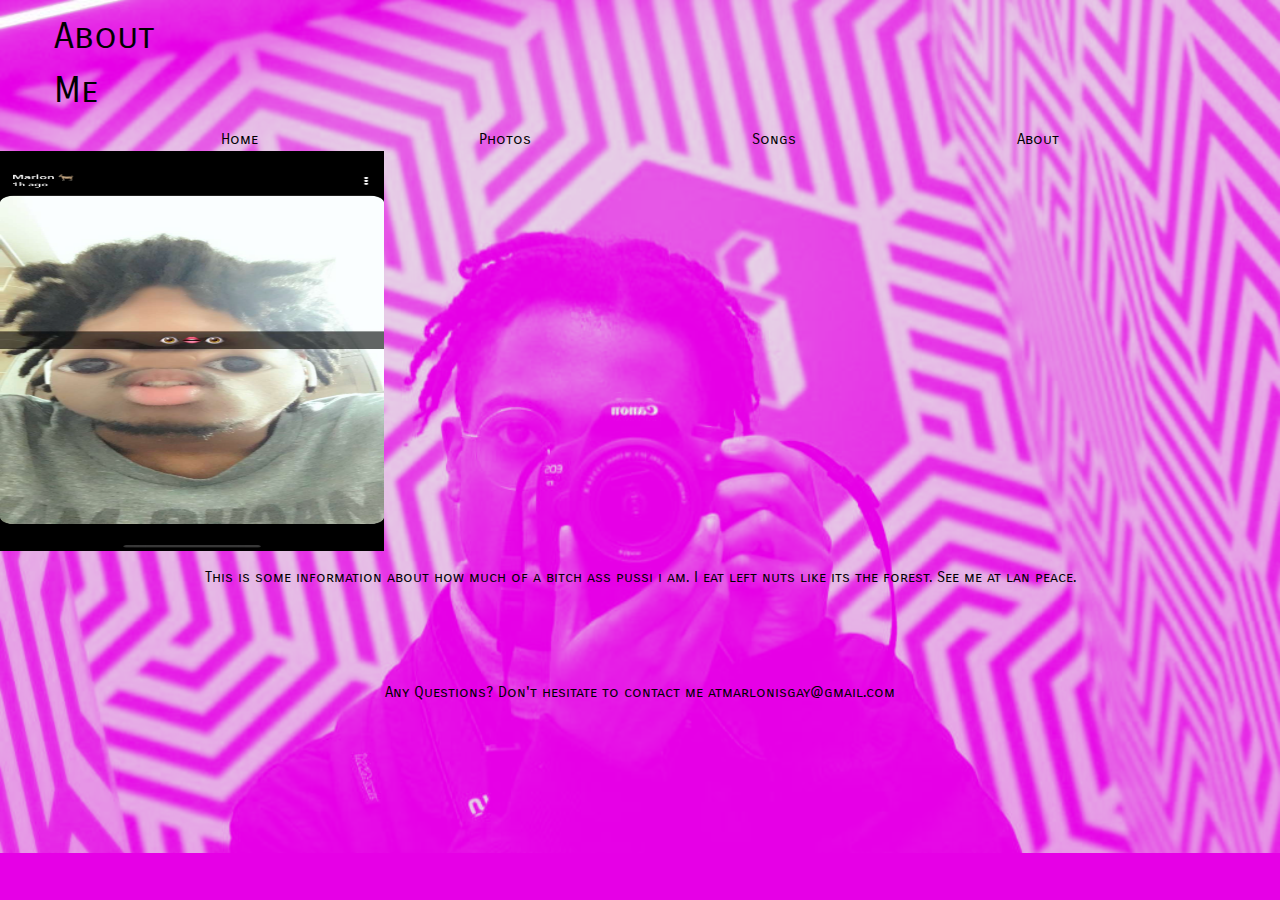
<file: About.html>
<!DOCTYPE html>
<!--color for website rgb(230, 0, 230)-->
<html>
    <title>
        Malone The Chemist
    </title>

    <head>
      <link rel="stylesheet" href="Main.css">
      <link rel="icon" href="./images/favicon.ico">
      <link rel="stylesheet" href="https://www.w3schools.com/w3css/4/w3.css">
      <link href="https://fonts.googleapis.com/css2?family=Carrois+Gothic+SC&display=swap" rel="stylesheet">
    </head>
    <body>
      <h1 class="title">About Me</h1>
      <section class="tabs w3-animate-top">
        <a class="tabsPhotos1"href="Index.html">Home</a>
        <a class="tabsPhotos2"href="Photos.html">Photos</a>
        <a class="tabsPhotos3"href="Songs.html">Songs</a>
        <a class="tabsPhotos4"href="About.html">About</a>
      </section>
      <img class="about-image" src="./images/malone.png" alt="malone time">
      <p class="description">This is some information about how much of a bitch ass pussi i am. I eat left nuts like its the forest. See me at lan peace.</p>
      <p class="description">Any Questions? Don't hesitate to contact me at <a href="mailto:marlonisgay@gmail.com">marlonisgay@gmail.com</a></p>
    </body>
</html>
</file>
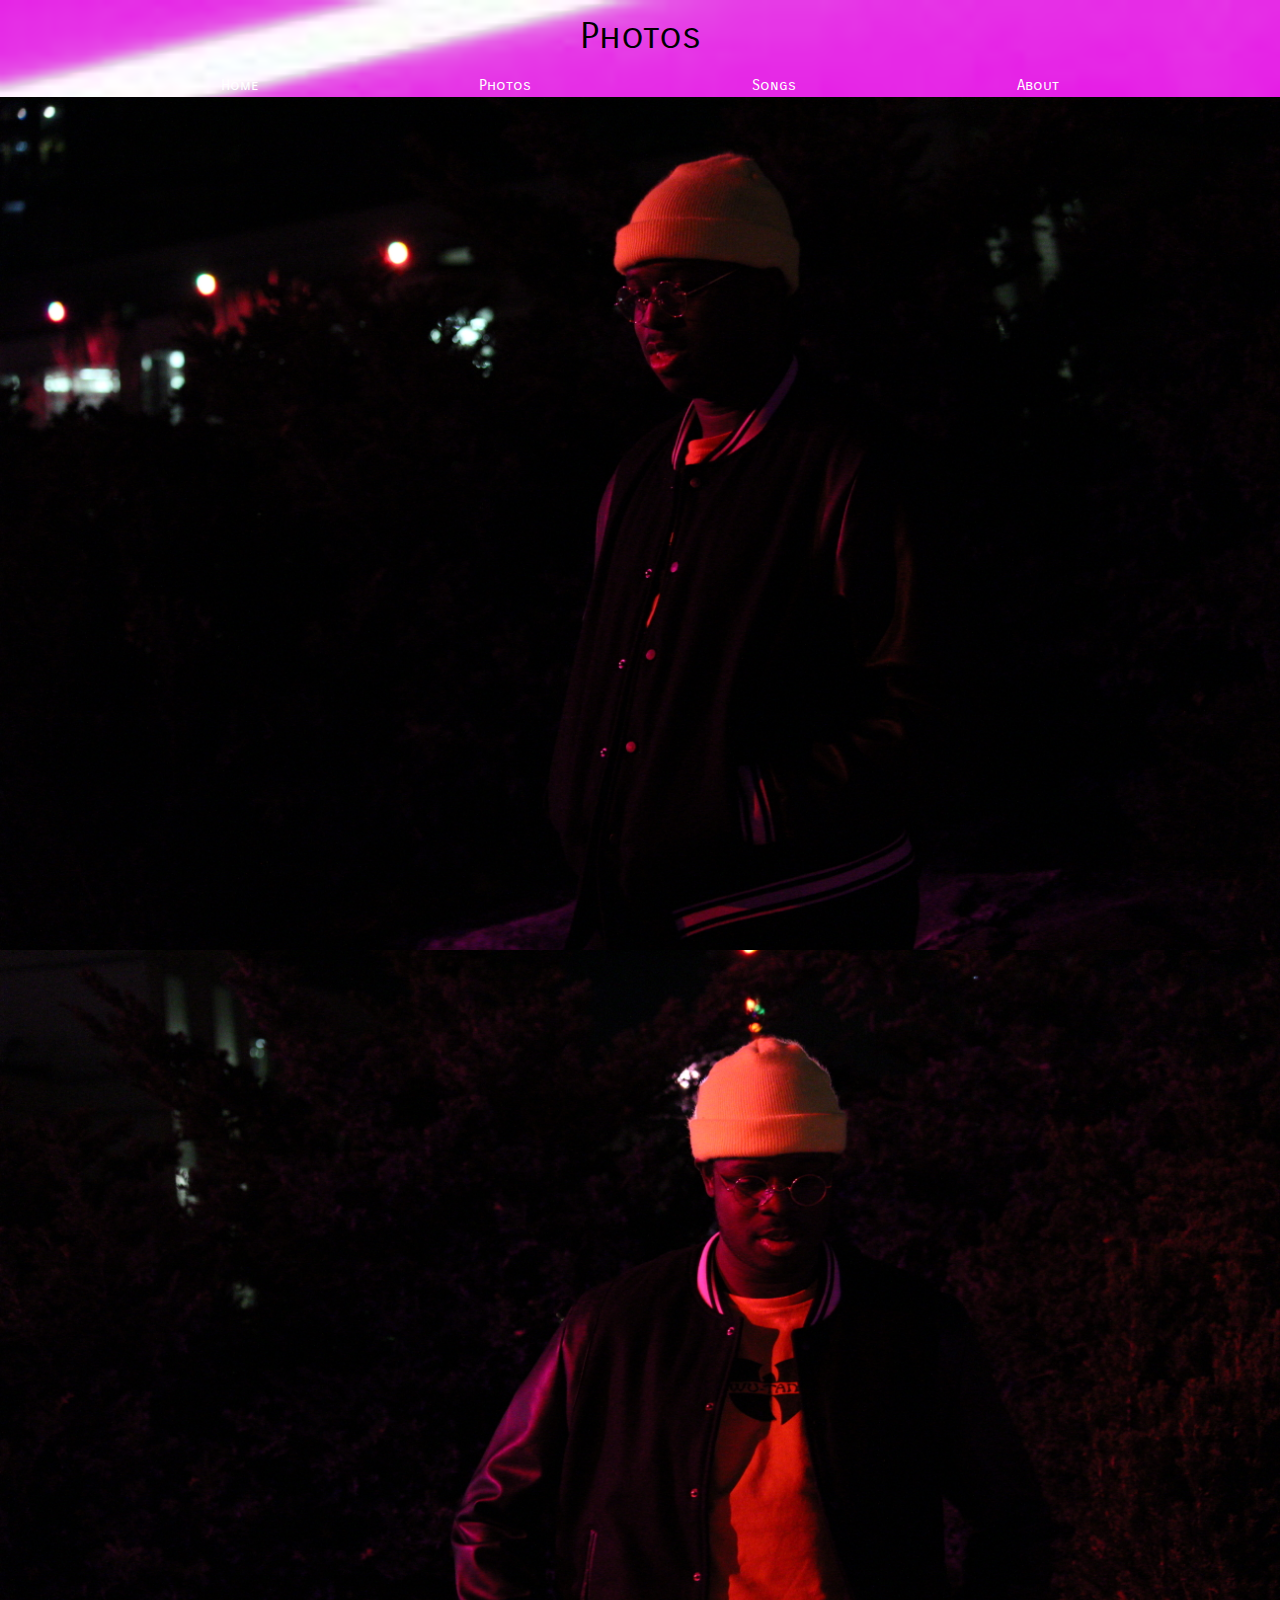
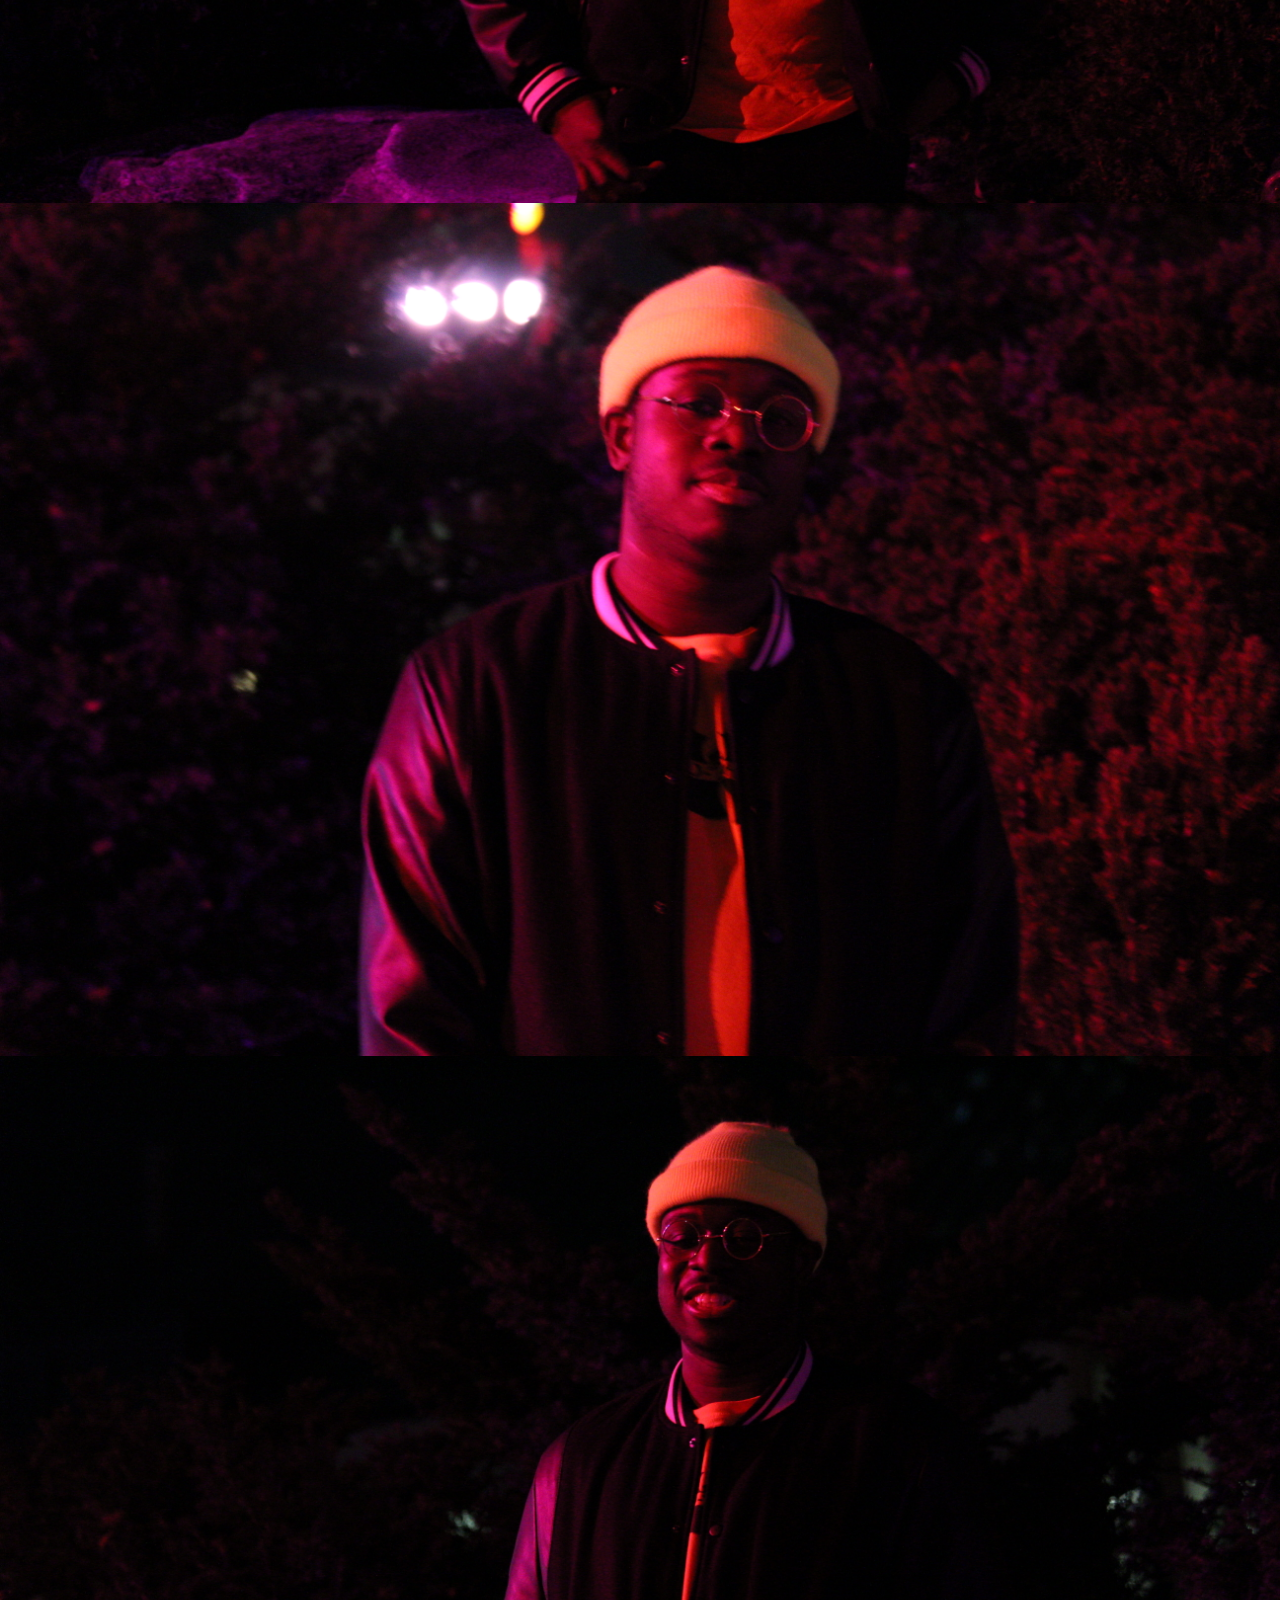
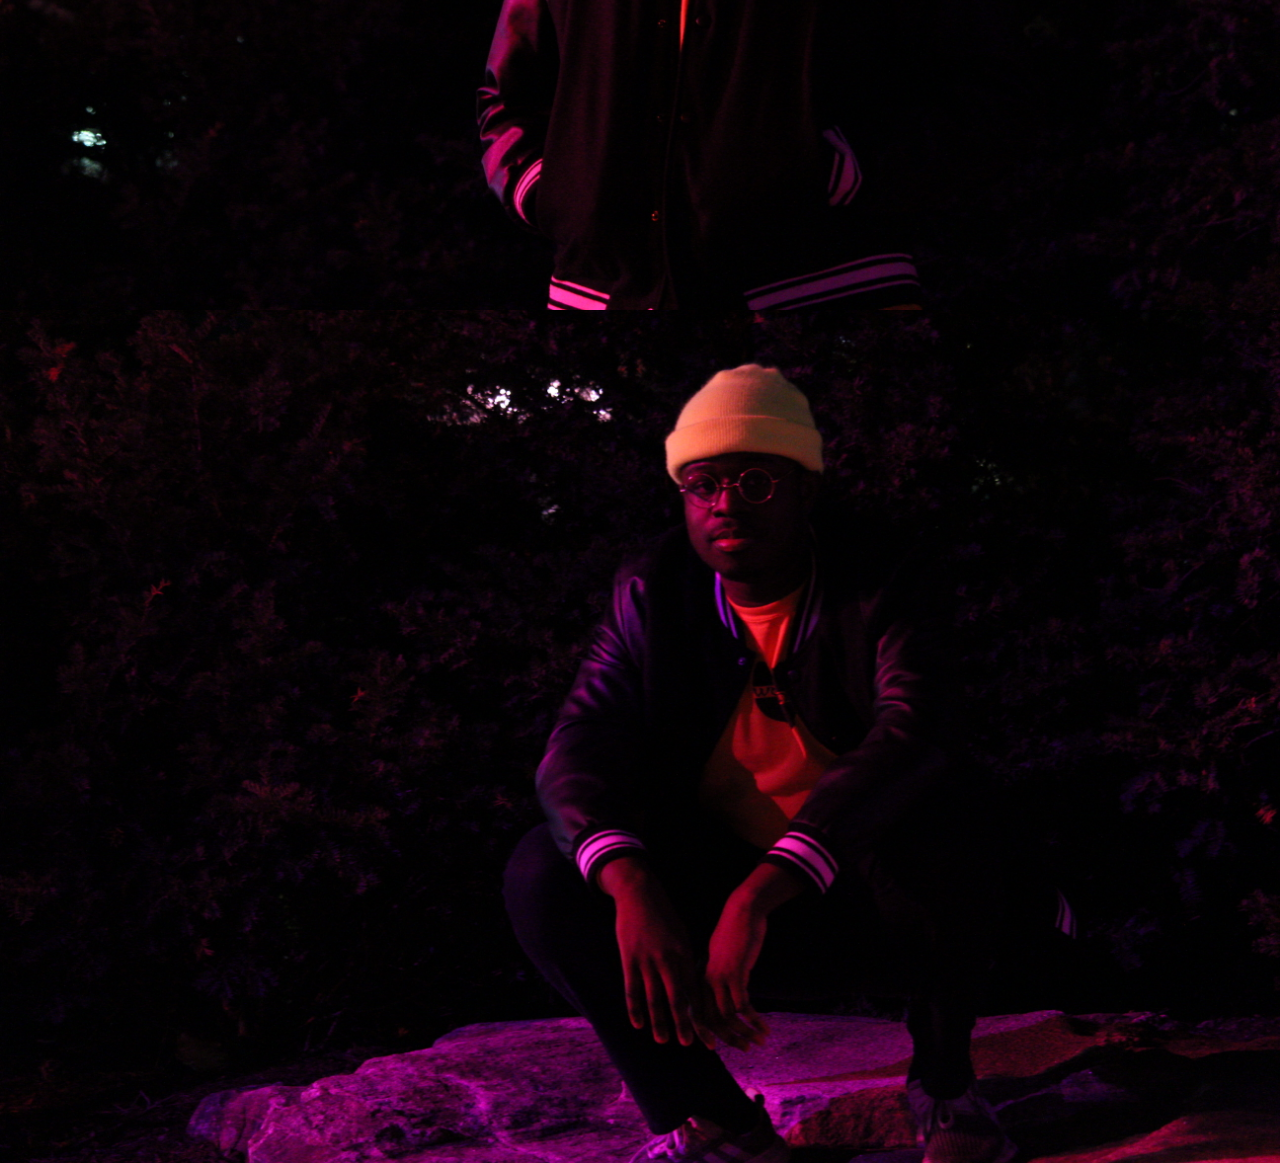
<file: Photos.html>
<!DOCTYPE html>
<!--color for website rgb(230, 0, 230)-->
<html>
    <title>
        Malone The Chemist
    </title>

    <head>
      <link rel="stylesheet" href="Main.css">
      <link rel="icon" href="./images/favicon.ico">
      <link rel="stylesheet" href="https://www.w3schools.com/w3css/4/w3.css">
      <link href="https://fonts.googleapis.com/css2?family=Carrois+Gothic+SC&display=swap" rel="stylesheet">
    </head>
    <body>
      <h1 class="titlePhotos">Photos</h1>
      <section class="tabsPhotos" id="MyAssisSticky">
        <a class="tabsPhotos1" href="Index.html">Home</a>
        <a class="tabsPhotos2" href="Photos.html">Photos</a>
        <a class="tabsPhotos3" href="Songs.html">Songs</a>
        <a class="tabsPhotos4" href="About.html">About</a>
        </section>
        <div class="gallery">
            <img src="./images/TomiIGPics/TomiPic1.jpg">
            <img src="./images/TomiIGPics/TomiPic2.jpg">
            <img src="./images/TomiIGPics/TomiPic3.jpg">
            <img src="./images/TomiIGPics/TomiPic4.jpg">
            <img src="./images/TomiIGPics/TomiPic6.jpg">
        </div>
    </body>
    <script>
      window.onscroll=function() {myFunction()};
      var header=document.getElementById("MyAssisSticky")
      var sticky=header.offsetTop
      function myFunction(){
        if (window.pageYOffset > sticky) {
         header.classList.add("sticky");
        } else {
          header.classList.remove("sticky");
        }
        
      }
    </script>

    <!--<button type="button" onclick= "myFunction()">Click</button>
      <p id="demo">this is a demonstration</p>
      <script>function myFunction(){
        document.getElementById("demo").innerHTML="SDKMAMLDSLDMA"
      }</script>-->
</html>
</file>
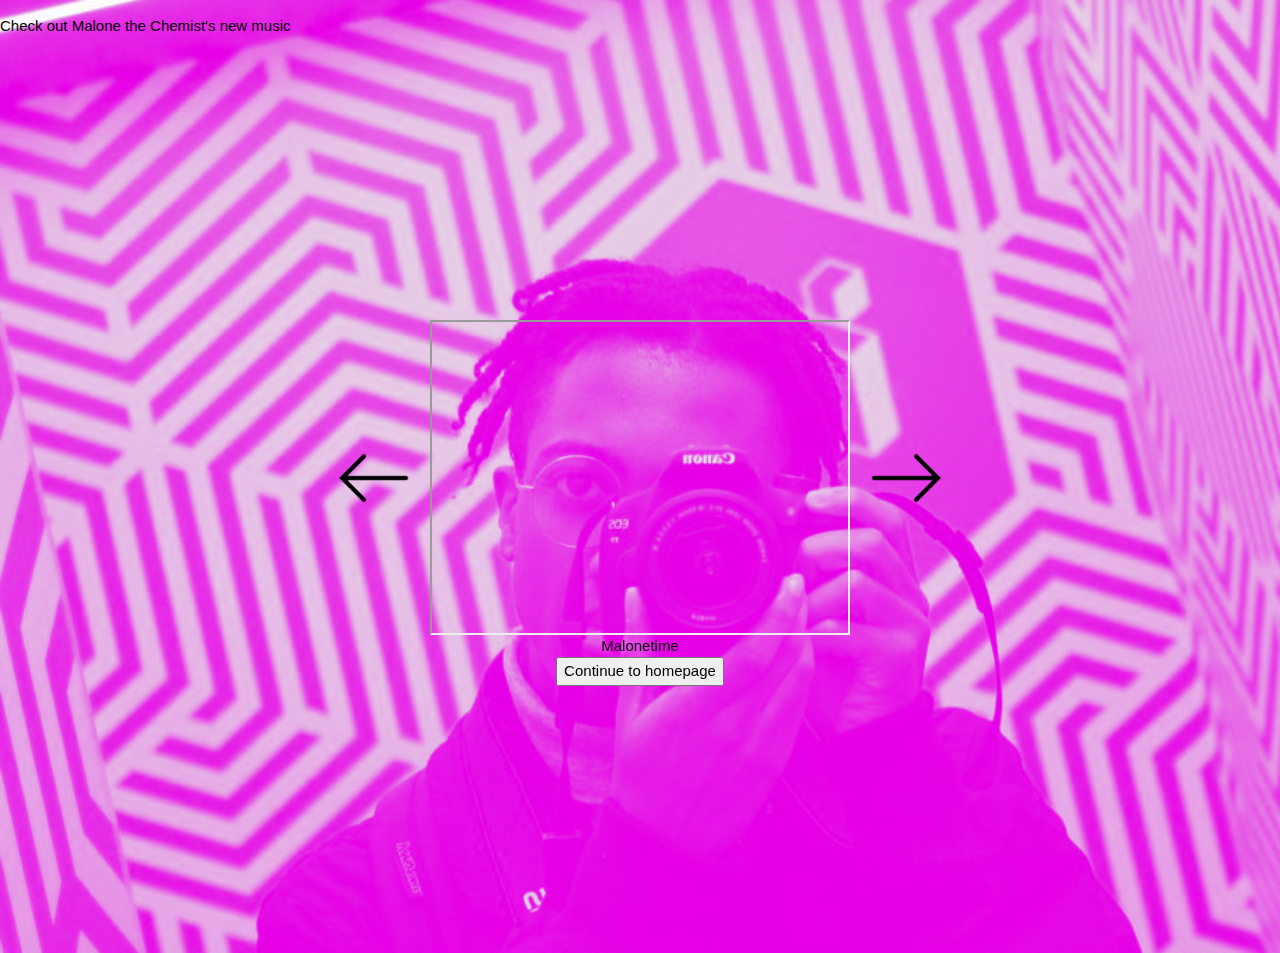
<file: Pre-page.html>
<!DOCTYPE html>
<!--color for website rgb(230, 0, 230)-->
<html>
<title>
  Malone The Chemist
</title>
<head>
    <link rel="stylesheet" href="Main.css">
      <link rel="icon" href="./images/favicon.ico">
      <link rel="stylesheet" href="https://www.w3schools.com/w3css/4/w3.css">
      <link href="https://fonts.googleapis.com/css2?family=Carrois+Gothic+SC&display=swap" rel="stylesheet">
      <p class="NewMusic">Check out Malone the Chemist's new music</p>
    <script>
        const songs = [{Link: "https://www.youtube.com/embed/RvcotRcB41I", Name: "Morpheus Orpheus"}, {Link: "https://www.youtube.com/embed/jw53YMbV__g", Name:"I Want to Be Cereal"}, {Link: "https://www.youtube.com/embed/huWtHzwoQSA", Name: "Malonetime"}]
        let n = 2;
        let songChoice = songs[n];
        const songForward = function() {
          if (!songs[n+1]) {
            n = 0;
            console.log(songs[n].Link);
            songChoice = songs[n].Link;
            document.getElementById("embed-song").setAttribute("src", songChoice);
            document.getElementById("song-link").setAttribute("href", songs[n].Link);
            document.getElementById("song-link").innerHTML = songs[n].Name;
            document.getElementById("embed-song").click();
          } else {
          songChoice = songs[n + 1].Link;
          n++;
          document.getElementById("embed-song").setAttribute("src", songChoice);
          document.getElementById("song-link").setAttribute("href", songs[n].Link);
          document.getElementById("song-link").innerHTML = songs[n].Name;
          document.getElementById("embed-song").click();
          }
          
          return songChoice;
        }
        const songBackward = function(link) {
          if (!songs[n-1]) {
            n = songs.length - 1;
            songChoice = songs[n].Link;
            document.getElementById("embed-song").setAttribute("src", songChoice);
            document.getElementById("song-link").setAttribute("href", songs[n].Link);
            document.getElementById("song-link").innerHTML = songs[n].Name;
            document.getElementById("embed-song").click();
          } else {
          songChoice = songs[n - 1].Link;
          n--;
          document.getElementById("embed-song").setAttribute("src", songChoice);
          document.getElementById("song-link").setAttribute("href", songs[n].Link);
          document.getElementById("song-link").innerHTML = songs[n].Name;
          document.getElementById("embed-song").click();
          }
          
          return songChoice;
        }
      </script>
</head>
<body class="PREPAGE" id="prepagestyle">
    <script>
      const el = document.querySelector("#prepagestyle");
      el.addEventListener("mousemove", (e) => {
        el.style.backgroundPositionX = (-e.offsetX)*0.15 + "px";
        el.style.backgroundPositionY = 0.15*(-e.offsetY) + "px";
      });</script>
    <div class="pre-page">
    <section class="malone-song">
        <div class="video-buttons">
        <button class="arrow-buttons" onClick="songBackward()">
          <img class="arrows" src="./images/left-arrow.png">
        </img>
        </button>
        <iframe width="420" height="315" id="embed-song"
        src="https://www.youtube.com/embed/huWtHzwoQSA"></iframe>
        <button class="arrow-buttons" onClick="songForward()">
          <img class="arrows" src="./images/right-arrow.png">
        </img>
        </button>
        </div>
      </section>
      <section class="links">
        <a id="song-link" href="https://open.spotify.com/track/2qEFMkpKRuAc4fyJMt7Vq2">Malonetime</a>
        <!--
          <a href="https://open.spotify.com/track/6hGky96ay6Nv9VY3AddxYo">I Want to Be Cereal</a>
          <a href="https://open.spotify.com/track/38qBCszl5oJm2VbyZulsSc">Malonetime</a>
        -->
      </section>
      <section class="button">
          <button type="button"><a href="index.html">Continue to homepage</a></button>
      </section>
      </div>
</body>
</file>
<file: Main.css>
body {
  background-image: url("./images/makloon_good_pic.jpg");
  background-color: rgb(230, 0, 230);
  background-size: cover;
  background-repeat: no-repeat;
  background-blend-mode: lighten;
}
.title {
  width: 7%;
  color: black;
  font-family: 'Carrois Gothic SC', sans-serif;
  margin-left: 1.5em;
}
/*.malone{
    width: 800px;
    height:800px;
    top:50%;
    left:50%;
    transform: translate(-70%,-50%);
    position: absolute;
    
}*/
.top-bar {
  display: flex;
  align-items: center;
}

.malone-content {
    display: flex;
    justify-content: center;
    flex-direction: column;
    align-items: center;
    margin-top: 2%;
}

.malone-header {
  font-family: 'Carrois Gothic SC', sans-serif;
  margin-bottom: 1.5em;
  display: flex;
  justify-content: center;
}

.malone-socials {
  margin-top: 2%;
}


.social-buttons {
  background-color: transparent;
  border: none;
}
.social-images {
  height: 50px;
}
a {
  text-decoration: none;
}
.tabs{
  color: black;
  font-family: 'Carrois Gothic SC', sans-serif;
  display: flex;
  width: 100%;
  justify-content: space-evenly;
}
.tabs :hover {
color: #008C76FF;
}

.about-image {
  display: flex;
  justify-content: center;
  width: 30%;
  height: 400px;
}
.description {
  display: flex;
  justify-content: center;
  height: 100px;
  align-content: center;
  font-family: 'Carrois Gothic SC', sans-serif;
}

.song-description {
  font-family: 'Carrois Gothic SC', sans-serif;
}
.Songs{
    display: flex;
    justify-content: center;
    flex-wrap:wrap;
    align-items: center;
}
/* .Songs img{
  width: 100%;
} */
.song_1{
    display: flex;
    justify-content: center;
    align-items: center;
    flex-direction: column;
}
.morph_orph{
    position: absolute;
    color: #FFF;

}
/*prepage stuff */

.pre-page{
  display: flex;
  flex-direction: column;
  justify-content: center;
  height: 100vh;
}
.malone-song {
  display: flex;
  justify-content: center;
}
.links {
  display: flex;
  justify-content: center;
}
.button {
  display: flex;
  justify-content: center;
}
/* stop */
.malone-video {
  display: flex;
  justify-content: center;
  background-color: black;
}
.bio {
  font-family: 'Carrois Gothic SC', sans-serif;
  margin-left: 5%;
  margin-top: 10%;
  font-size: large;
}
.bottom {
  display: flex;
  justify-content: space-evenly;
}
.malone-picture {
  margin: 5%;
  margin-right: 5%;
  height: 450px;
}
video:focus {
  outline: none;
}

.arrows { 
  display: flex;
  width: 100px;
  height: 100px;
}
.arrow-buttons {
  background: transparent;
  border: transparent;
  height: 100px;
  cursor: pointer;
}
.video-buttons {
  display: flex;
  align-items: center;
}
.arrow-buttons:focus {
  outline: none;
  box-shadow: none;
}
a.song_1:hover img{
    opacity: 0.5;
    transition: 0.5s;
}
.song_1 p{
    visibility: hidden;
}
.song_1:hover p{
    visibility: visible;
}
.song_2{
    display: flex;
    justify-content: center;
    background-color: black;
    align-items: center;
    flex-direction: column;
}
a.song_2:hover{
    opacity: 0.5;
    transition: 0.5s;
}
.second_song{
    position: absolute;
    color: #FFF;

}
.song_2 p{
    visibility: hidden;
}
.song_2:hover p{
    visibility: visible;
}


.song_3{
  display: flex;
  justify-content: center;
  align-items: center;
  background-color: black;
  flex-direction: column;
}
a.song_3:hover{
  opacity: 0.5;
  transition: 0.5s;
}
.third_song{
  position: absolute;
  color: #FFF;

}
.song_3 p{
  visibility: hidden;
}
.song_3:hover p{
  visibility: visible;
}
.song_4{
  display: flex;
  justify-content: center;
  background-color: black;
  align-items: center;
  flex-direction: column;
}
a.song_4:hover{
  opacity: 0.5;
  transition: 0.5s;
}
.fourth_song{
  position: absolute;
  color: #FFF;

}
.song_4 p{
  visibility: hidden;
}
.song_4:hover p{
  visibility: visible;
}
.titlePhotos{
  text-align: center;
  display: flex;
  justify-content: center;
  color: black;
  font-family: 'Carrois Gothic SC', sans-serif;
}
.tabsPhotos{
  color: white;
  font-family: 'Carrois Gothic SC', sans-serif;
  display: flex;
  font-size: 1em;
  justify-content: space-evenly;
}
.tabsPhotos1:hover{
  transform: scale(1.5);
  transition: 0.5s;
}
.tabsPhotos2:hover{
  transform: scale(1.5);
  transition: 0.5s;
}
.tabsPhotos3:hover{
  transform: scale(1.5);
  transition: 0.5s;
}
.tabsPhotos4:hover{
  transform: scale(1.5);
  transition: 0.5s;
}
.tabsPhotos.content {
  padding: 16px;

}

/* The sticky class is added to the header with JS when it reaches its scroll position */
.tabsPhotos.sticky {
  position: fixed;
  top: 0;
  width: 100%
}

/* Add some top padding to the page content to prevent sudden quick movement (as the header gets a new position at the top of the page (position:fixed and top:0) */
.tabsPhotos.sticky + .tabsPhotos.content {
  padding-top: 102px;
}
.gallery img{
  width:100%
}


/* responsive mobile design */

@media only screen and (max-width: 600) {
  .top-bar {
    display: flex;
    align-items: center;
    flex-direction: column;
  }
  .title {
    text-align: center;
    display: flex;
    color: black;
    font-family: 'Carrois Gothic SC', sans-serif;
    margin-left: 1.5em;
  }
}
</file>
